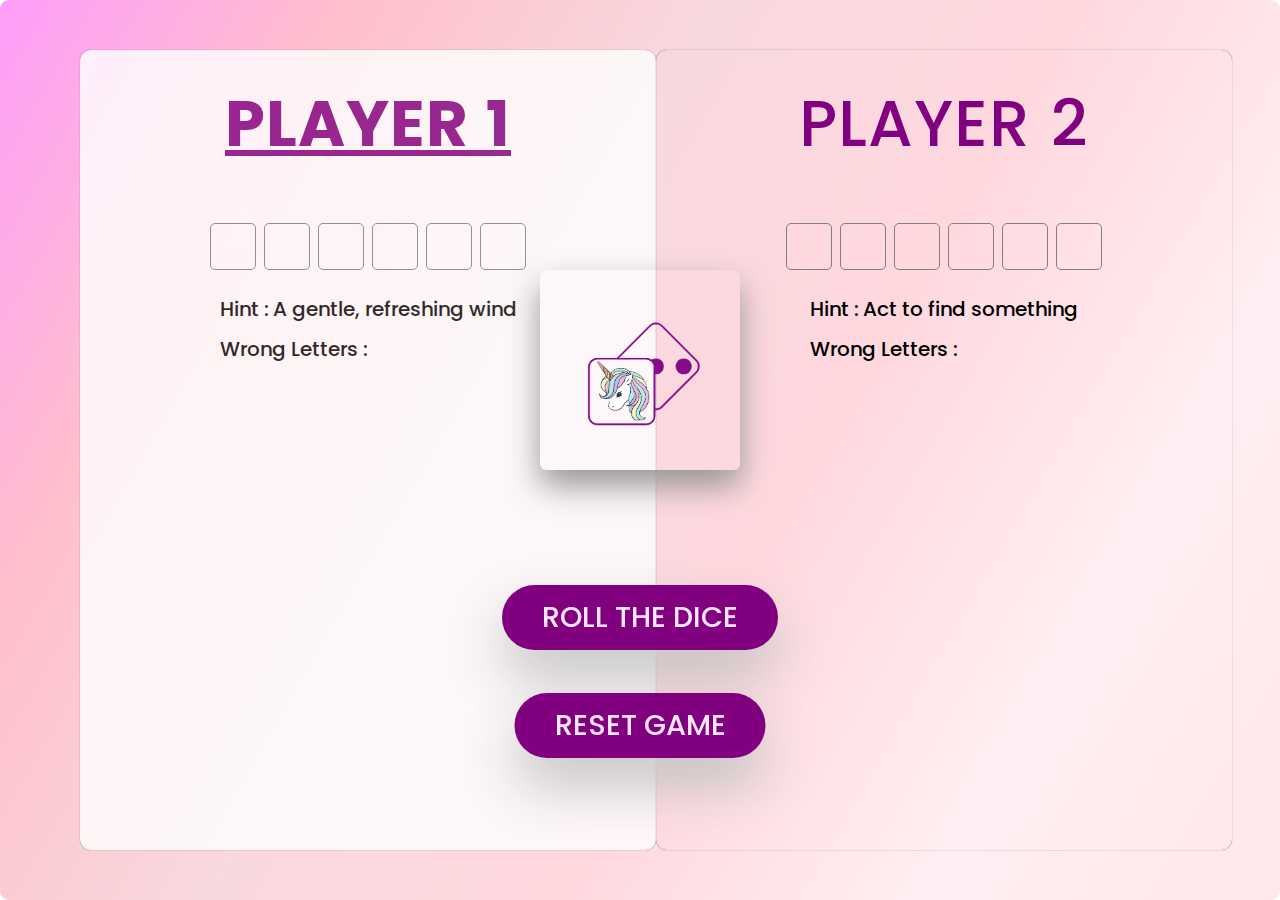
<file: index.html>
<!DOCTYPE html>
<html lang="en">
<head>
  <meta charset="UTF-8">
  <meta name="viewport" content="width=device-width, initial-scale=1.0">
  <title>Guess the Word by Rolling the Dice</title>
  <link rel="stylesheet" href="index.css">
</head>
<body>
  <!--Main box starts-->
  <main>

    <!--Player 1 box starts-->
    <div class="player player-active" id="player1_container">
      <h1 class="name" id="player1">player 1</h1>
      <div class = content><input type="text" class="typing-input1" maxlength="1">  </div>
      <div class="inputs" id="inputs1">

      </div>
      <div class="details" id="detailsP1">
        <p class="hintP1">Hint : <span></span></p>
        <p class="wrongLettersP1" id="wrongLetters1">Wrong Letters : <span></span></p>
      </div>
    </div>
    <!--player 1 box ended-->


    <!--Player 2 box starts-->
    <div class="player" id="player2_container">
      <h1 class="name"id="player2">player 2</h1>

      <div class = content ><input type="text" class="typing-input2" maxlength="1">  </div>
      <div class="inputs" id="inputs2">

      </div>
      <div class="details" id="detailsP2">
        <p class="hintP2">Hint : <span></span></p>
        <p class="wrongLettersP2" id="wrongLetters2">Wrong Letters : <span></span></p>
      </div>
    </div>
    <!--player 2 box ended-->
  


    <!--dice and buttons starts-->
    <img src="./mainDice.png" alt="playing dice" class="dice" width="200em" height="200em">
    <button class="btn" id="btn_roll">Roll the Dice</button>
    <button class="btn" id="btn_reset">Reset Game</button>
    <!--dice and button ended-->

  </main>
  <!--Main box ended-->

  <script src="words.js"></script>
  <script src="index.js"></script>
  

</body>
</html>
</file>
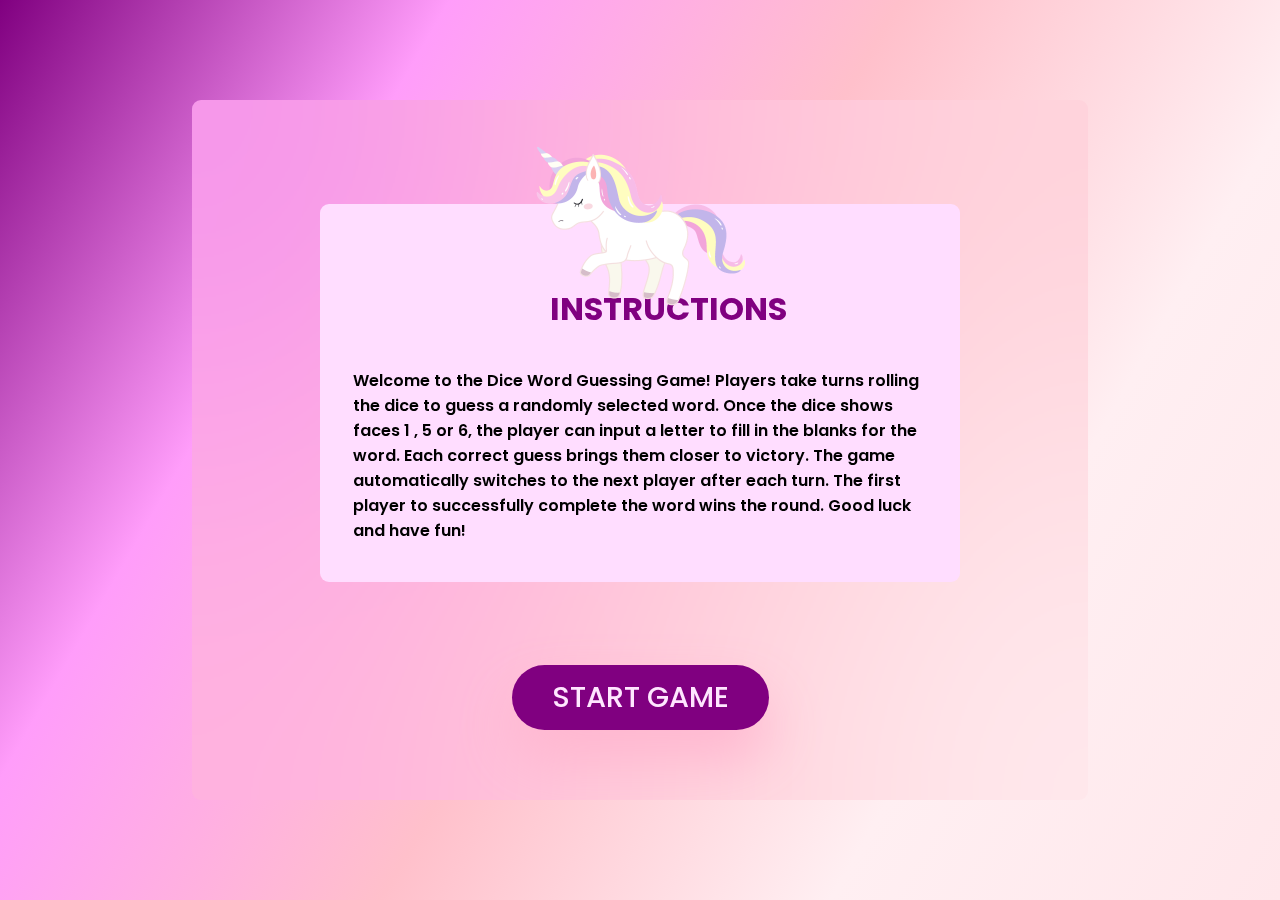
<file: instructions.html>
<!DOCTYPE html>
<html lang="en">
<head>
  <meta charset="UTF-8">
  <meta name="viewport" content="width=device-width, initial-scale=1.0">
  <title>Guess the Word by Rolling the Dice</title>
  <link rel="stylesheet" href="instructions.css">
</head>
<body>

<div class="container">

  <div> <img src = "unicorn1.png" alt = "unicorn image" class="unicorn_1" width="250em" height="250em"> </div>
  <div class = "main">
    <div class="heading"><h1>INSTRUCTIONS</h1></div>
    <br><br>
    
    <div class="instruction"><p>
      Welcome to the Dice Word Guessing Game! Players take turns rolling the dice to guess a randomly selected word. Once the dice shows faces 1 , 5 or 6, the player can input a letter to fill in the blanks for the word. Each correct guess brings them closer to victory. The game automatically switches to the next player after each turn. The first player to successfully complete the word wins the round. Good luck and have fun!</p></div>
  </div>

  <a href="index.html"><button class="btn" id="btn_start"> Start Game</button></a>
</div>  


  
</body>
</html>
</file>
<file: index.css>
@import url('https://fonts.googleapis.com/css2?family=Poppins:wght@200&display=swap');

*{
  margin:0;
  padding:0;
  box-sizing:border-box;
  font-family: 'poppins' , 'sans-serif';

}

body{
  display:flex;
  align-items:center;
  justify-content: center;
  min-height: 100vh;

}

main{
 position: relative;
 width:100vw;
 min-height:100vh;
 backdrop-filter: blur(200px);
 filter: blur();
 box-shadow: 0 , 3rem , 5rem , black;
 border-radius: 9px;
 overflow: hidden;
 display: flex;
 background-image: linear-gradient(120deg,rgb(255, 157, 250), pink ,rgb(248, 217, 222),rgb(255, 216, 222),rgb(255, 239, 242),rgb(255, 231, 235));
 padding: 50px;

 



}


.player{
  width:45vw;
  min-height: 70vh;
  padding:10px;
  display: flex;
  flex-direction:column;
  align-items: center;
  transition: all 0.75s;
  border-radius: 11px;
  border-width: 1px;
  position: relative;
  left:30px;
  box-shadow: 0px 0px 1px rgb(61, 61, 61);
  
  

  

}

.name{
position: relative;
font-size: 4rem;
text-transform: uppercase;
letter-spacing: 1px;
word-spacing: 2px;
font-weight: 500;
margin-bottom: 3rem;
margin-top: 1rem;
color:purple;

}

.inputs{
  display: flex;
  flex-wrap: wrap;
  justify-content: center;
}

.inputs input {
  height:47px;
  width:46px;
  margin:4px;
  border: 1px solid grey;
  border-radius: 5px;
  background: none;
  font-size: 26px;
  font-weight: 900;
  text-align: center;
  color:purple;
  text-transform: uppercase;
}

.content .typing-input1{
/* hiding the typing input tag but its functioning in the background*/
  z-index: -999;
  opacity : 0;
  position: absolute;
}

.content .typing-input2{
  /* hiding the typing input tag but its functioning in the background*/
    z-index: -999;
    opacity : 0;
    position: absolute;
  }

.details{
  margin: 20px 0px 25px;
}

.details p{
  font-size: 20px;
  margin-bottom: 10px;
  font-weight: 500;
}

.player-active{
  background-color:white;
  background-image: linear-gradient(120deg, white,white);
  opacity:80%;
  


}


.player-active .name{
  font-weight:700;
  color:purple;
  animation-name: example;
  animation-duration: 2s;
  animation-iteration-count: infinite;
  animation-timing-function: linear;
  animation-direction: alternate;
  animation-delay: 0s;
  text-decoration: underline;
}


@keyframes example {
  0%   {color:purple}
  25%  {color:rgb(171, 89, 171)}
  50%  {color:rgb(217, 135, 149)}
  100% {color:purple}
}

.btn{
  position: absolute;
  top:70vh;
  left:50%;
  transform: translateX(-50%);
  color:#ffe6ff;
  background: none;
  border:none;
  font-size : 1.8rem;
  text-transform: uppercase;
  cursor:pointer;
  font-weight: 500;
  background-color: purple;
  backdrop-filter: blur(10px);
  padding: 0.7rem 2.5rem;
  border-radius: 50rem;
  box-shadow: 0  1.75rem 3.5rem rgb(195, 195, 195);


}

.btn:hover {
  background-color: #ffe6ff;
  color: purple;
  
}

.btn:active {
  background-color: #ffe6ff;
  box-shadow: 0 1px rgb(255, 255, 255);
  transform: translateX(-48%);
}

#btn_roll{
  top:65vh;
}

#btn_reset{
  top:77vh;
}

.dice{
  position: absolute;
  left:50%;
  top:30vh;
  transform:translateX(-50%);
  box-shadow: 0 1rem 2rem rgb(150, 150, 150);
  border-radius: 6px;
}
</file>
<file: instructions.css>
@import url('https://fonts.googleapis.com/css2?family=Poppins:wght@200&display=swap');

*{
  margin:0;
  padding:0;
  box-sizing:border-box;
  font-family: 'poppins' , 'sans-serif';

}

body{
  display:flex;
  align-items:center;
  justify-content: center;
  min-height: 100vh;
  background-color:  rgb(221, 159, 221);
  background-image: linear-gradient(120deg, purple,rgb(255, 157, 250), pink ,rgb(255, 239, 242),rgb(255, 231, 235));

}

.container{
    position: relative;
    width:70vw;
    min-height:77vh;
    backdrop-filter: blur(200px);
    filter: blur();
    box-shadow: 0 , 3rem , 5rem , black;
    border-radius: 9px;
    overflow: hidden;
    display: flex;
    flex-wrap: wrap;
    flex-direction:column ;
    align-items: center;
    justify-content: center;
   
   
}

.main{
  position: relative;
  width:50vw;
  min-height:42vh;
  background-color:#ffddff;
  backdrop-filter: blur(200px);
  filter: blur();
  box-shadow: 0 , 3rem , 5rem , black;
  border-radius: 9px;
  overflow: hidden;
  bottom:17vh;
  padding:50px;
 }


 
 .unicorn_1{
  position: relative;
  z-index: 1;
  

 }

 .btn{
  position: relative;
  bottom: 70px;
  color:#ffe6ff;
  background: none;
  border:none;
  font-size : 1.8rem;
  text-transform: uppercase;
  cursor:pointer;
  font-weight: 500;
  transition : all 0.2s;
  background-color: purple;
  backdrop-filter: blur(10px);
  padding: 0.7rem 2.5rem;
  border-radius: 50rem;
  box-shadow: 0  1.75rem 3.5rem rgb(255, 181, 207);
 }

 .heading{
  position: absolute;
  left: 18vw;
  top: 9vh;
  color: purple;
 }

 .instruction{
  position: absolute;
  left:1vw;
  top:16vh;
  margin : 20px;
  display: flex;
  font-weight: 600;
 
 }

 .btn a{
  color:#ffe6ff;
  text-decoration: none;
 }

 .btn a:hover{
  color: purple;

 }

 .btn a:active{
  color: purple;
 }

 .btn:hover {
  color: purple;
  background-color: #ffe6ff;
  
}

.btn:active {
  background-color: #ffe6ff;
  box-shadow: 0 1px rgb(255, 255, 255);
  transform: translateX(-1%);
  color: purple;
}
</file>
